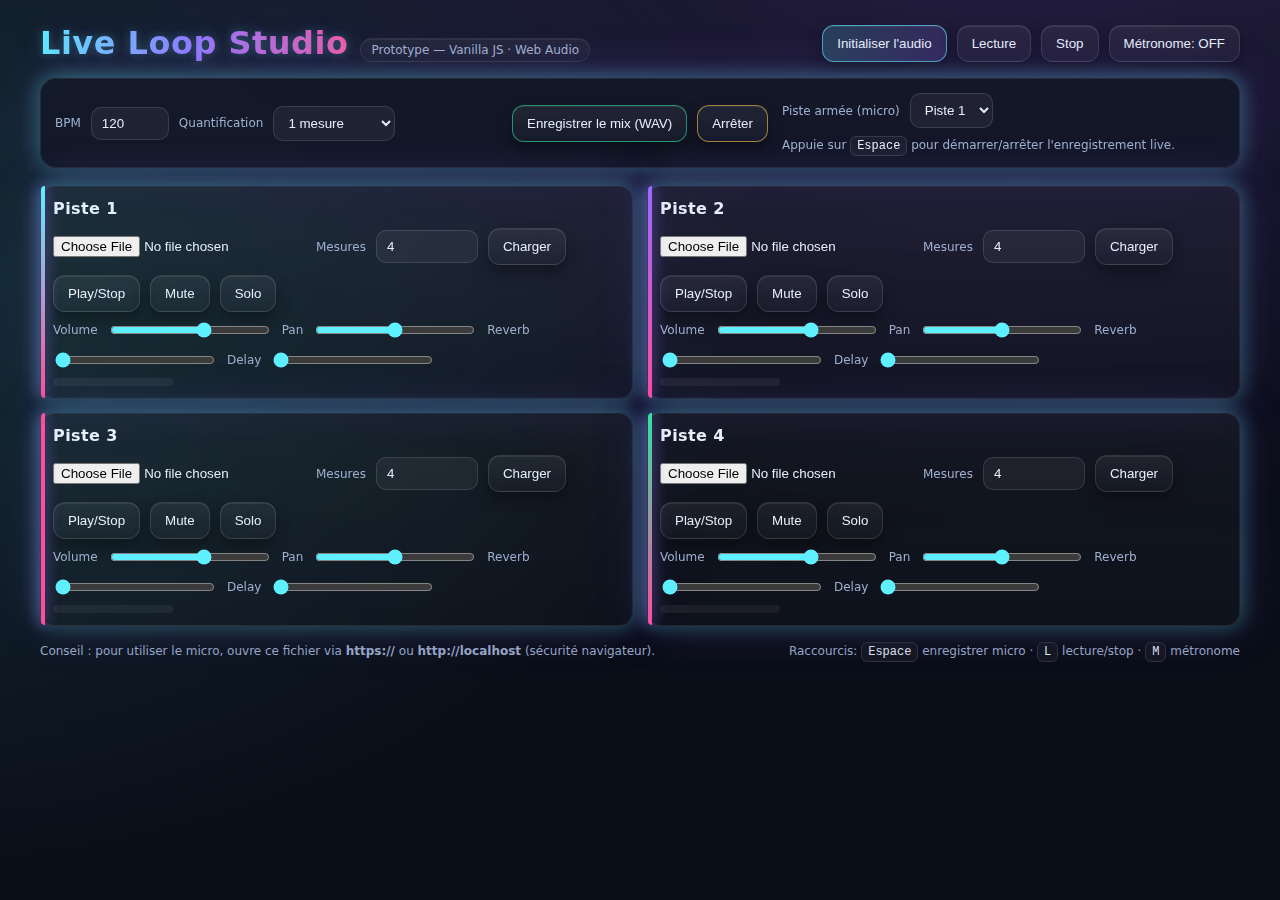
<file: live-loop-studio.html>
<!DOCTYPE html>
<html lang="fr">
<head>
  <meta charset="UTF-8" />
  <meta name="viewport" content="width=device-width, initial-scale=1.0" />
  <title>Live Loop Studio — Prototype (vanilla JS)</title>
  <style>
    :root {
      --bg: #0b0f1a;
      --panel: rgba(19, 24, 39, 0.85);
      --text: #e6eefc;
      --muted: #9fb0d0;
      --accent: #5ef0ff;
      --accent-2: #9a6bff;
      --accent-3: #ff4d9d;
      --good: #2ee59d;
      --warn: #ffbf47;
      --danger: #ff5d5d;
      --glow: 0 0 20px rgba(94, 240, 255, 0.45), 0 0 48px rgba(154, 107, 255, 0.25);
    }

    /* Background with animated neon gradient */
    body {
      margin: 0;
      font-family: ui-sans-serif, system-ui, -apple-system, Segoe UI, Roboto, "Helvetica Neue", Arial, "Noto Sans", "Apple Color Emoji", "Segoe UI Emoji";
      color: var(--text);
      background: radial-gradient(1200px 600px at 80% -10%, rgba(154,107,255,0.2), transparent),
                  radial-gradient(900px 600px at -10% 30%, rgba(94,240,255,0.15), transparent),
                  linear-gradient(180deg, #070b13, #0b0f1a);
      min-height: 100vh;
      overflow-x: hidden;
    }

    .wrapper {
      max-width: 1200px;
      margin: 0 auto;
      padding: 24px;
    }

    header {
      display: flex;
      align-items: center;
      justify-content: space-between;
      gap: 16px;
      margin-bottom: 16px;
    }

    .title {
      display: flex;
      align-items: baseline;
      gap: 12px;
    }

    h1 {
      margin: 0;
      font-size:  clamp(20px, 3vw, 32px);
      letter-spacing: 0.5px;
      background: linear-gradient(90deg, var(--accent), var(--accent-2), var(--accent-3));
      -webkit-background-clip: text;
      background-clip: text;
      color: transparent;
      text-shadow: 0 0 10px rgba(94,240,255,0.25), 0 0 24px rgba(154,107,255,0.2);
    }

    .badge {
      font-size: 12px;
      color: var(--muted);
      border: 1px solid rgba(255,255,255,0.08);
      border-radius: 999px;
      padding: 4px 10px;
      background: linear-gradient(180deg, rgba(255,255,255,0.05), rgba(255,255,255,0.02));
      box-shadow: inset 0 1px 0 rgba(255,255,255,0.06);
    }

    .panel {
      background: var(--panel);
      border: 1px solid rgba(255,255,255,0.08);
      border-radius: 16px;
      padding: 14px;
      box-shadow: 0 10px 30px rgba(0,0,0,0.35), var(--glow);
      backdrop-filter: blur(10px);
    }

    .topbar {
      display: grid;
      grid-template-columns: 1fr auto 1fr;
      gap: 14px;
      align-items: center;
      margin-bottom: 18px;
    }

    .group { display: flex; flex-wrap: wrap; gap: 10px; align-items: center; }
    label { font-size: 12px; color: var(--muted); }

    input[type="number"], select {
      color: var(--text);
      background: rgba(255,255,255,0.05);
      border: 1px solid rgba(255,255,255,0.12);
      padding: 8px 10px;
      border-radius: 10px;
      outline: none;
      transition: 0.2s ease;
    }

    input[type="number"]:focus, select:focus {
      border-color: var(--accent);
      box-shadow: 0 0 0 3px rgba(94,240,255,0.18);
    }

    .btn {
      appearance: none;
      border: 1px solid rgba(255,255,255,0.12);
      padding: 10px 14px;
      border-radius: 12px;
      color: var(--text);
      background: linear-gradient(180deg, rgba(255,255,255,0.06), rgba(255,255,255,0.02));
      box-shadow: inset 0 1px 0 rgba(255,255,255,0.08), 0 8px 16px rgba(0,0,0,0.35);
      cursor: pointer;
      transition: transform 0.08s ease, box-shadow 0.2s ease, border-color .2s ease;
    }

    .btn:hover { border-color: var(--accent); box-shadow: var(--glow); }
    .btn:active { transform: translateY(1px) scale(0.99); }

    .btn.primary { border-color: rgba(94,240,255,0.6); background: linear-gradient(90deg, rgba(94,240,255,0.18), rgba(154,107,255,0.18)); }
    .btn.warning { border-color: rgba(255,191,71,0.6); }
    .btn.danger { border-color: rgba(255,93,93,0.6); }
    .btn.good { border-color: rgba(46,229,157,0.6); }

    .grid {
      display: grid;
      grid-template-columns: repeat(1, minmax(0, 1fr));
      gap: 14px;
    }

    @media (min-width: 900px) {
      .grid { grid-template-columns: repeat(2, minmax(0, 1fr)); }
    }

    .track {
      position: relative;
      padding: 12px;
      border-radius: 14px;
      background: linear-gradient(180deg, rgba(255,255,255,0.04), rgba(255,255,255,0.02));
      border: 1px solid rgba(255,255,255,0.07);
    }

    .track h3 { margin: 0 0 10px 0; font-size: 16px; letter-spacing: 0.4px; }

    .accent-bar {
      position: absolute; inset: -1px auto 0 0; width: 4px; border-radius: 12px 0 0 12px;
      background: linear-gradient(180deg, var(--accent-2), var(--accent-3));
      box-shadow: 0 0 14px rgba(154,107,255,0.8);
    }

    .row { display: flex; flex-wrap: wrap; gap: 10px; align-items: center; }
    .row + .row { margin-top: 8px; }

    .slider {
      width: 160px;
      accent-color: var(--accent);
    }

    .small { font-size: 12px; color: var(--muted); }

    .footer {
      margin-top: 18px; font-size: 12px; color: var(--muted); display: flex; justify-content: space-between; gap: 8px; flex-wrap: wrap;
    }

    .kbd { font-family: ui-monospace, SFMono-Regular, Menlo, Monaco, Consolas, "Liberation Mono", "Courier New", monospace; padding: 2px 6px; border-radius: 6px; border: 1px solid rgba(255,255,255,0.12); background: rgba(255,255,255,0.04); color: var(--text); }

    .meter { height: 8px; background: rgba(255,255,255,0.06); border-radius: 999px; overflow: hidden; width: 120px; }
    .meter > span { display: block; height: 100%; background: linear-gradient(90deg, #00ffa2, #f7ff00); width: 0%; transition: width 0.1s linear; }

    .status { margin-top: 10px; color: var(--muted); font-size: 12px; min-height: 16px; }
  </style>
</head>
<body>
  <div class="wrapper">
    <header>
      <div class="title">
        <h1>Live Loop Studio</h1>
        <span class="badge">Prototype — Vanilla JS · Web Audio</span>
      </div>
      <div class="group">
        <button class="btn primary" id="initAudioBtn">Initialiser l'audio</button>
        <button class="btn" id="transportPlay">Lecture</button>
        <button class="btn" id="transportStop">Stop</button>
        <button class="btn" id="metronomeToggle">Métronome: OFF</button>
      </div>
    </header>

    <section class="panel topbar">
      <div class="group">
        <label for="bpm">BPM</label>
        <input id="bpm" type="number" min="40" max="240" value="120" />
        <label for="quant">Quantification</label>
        <select id="quant">
          <option value="none">Aucune</option>
          <option value="1/4">Noire (1/4)</option>
          <option value="1/2">Blanche (1/2)</option>
          <option value="1bar" selected>1 mesure</option>
          <option value="2bar">2 mesures</option>
        </select>
      </div>

      <div class="group" style="justify-self:center;">
        <button class="btn good" id="mixRecordBtn">Enregistrer le mix (WAV)</button>
        <button class="btn warning" id="mixStopBtn" disabled>Arrêter</button>
        <a id="mixDownload" class="btn" href="#" download="mix.wav" style="display:none;">Télécharger mix.wav</a>
      </div>

      <div class="group" style="justify-self:end;">
        <label>Piste armée (micro)</label>
        <select id="armedTrack"></select>
        <span class="small">Appuie sur <span class="kbd">Espace</span> pour démarrer/arrêter l'enregistrement live.</span>
      </div>
    </section>

    <section class="grid" id="tracks"></section>

    <div class="footer">
      <div>
        <span class="small">Conseil : pour utiliser le micro, ouvre ce fichier via <strong>https://</strong> ou <strong>http://localhost</strong> (sécurité navigateur).</span>
      </div>
      <div class="small">
        Raccourcis: <span class="kbd">Espace</span> enregistrer micro · <span class="kbd">L</span> lecture/stop · <span class="kbd">M</span> métronome
      </div>
    </div>

    <div class="status" id="status"></div>
  </div>

  <script>
    // --- Utilities ---
    const $ = (sel) => document.querySelector(sel);
    const $$ = (sel) => Array.from(document.querySelectorAll(sel));

    function setStatus(msg) { document.getElementById('status').textContent = msg || ''; }

    function clamp(v, lo, hi) { return Math.min(hi, Math.max(lo, v)); }

    function secondsPerBeat(bpm) { return 60 / bpm; }
    function secondsPerBar(bpm, beatsPerBar = 4) { return secondsPerBeat(bpm) * beatsPerBar; }

    function nextGridTime(ctx, bpm, grid) {
      if (!ctx) return 0;
      const t = ctx.currentTime;
      if (grid === 'none') return t + 0.02; // immediate
      const spb = secondsPerBeat(bpm);
      const bar = secondsPerBar(bpm);
      let step = bar; // default 1 bar
      if (grid === '1/4') step = spb;        // quarter
      else if (grid === '1/2') step = spb*2; // half
      else if (grid === '2bar') step = bar*2;
      const next = Math.ceil(t / step) * step;
      return next + 0.02; // small safety offset
    }

    function computeLoopBpm(audioBuffer, bars=1) {
      const d = audioBuffer.duration;
      const beats = bars * 4; // assume 4/4
      const spb = d / beats;
      return 60 / spb; // bpm
    }

    function createWavBlobFromFloat32(float32Array, sampleRate, numChannels=1) {
      // Convert Float32 [-1,1] to 16-bit PCM and wrap in a WAV container
      const bytesPerSample = 2;
      const blockAlign = numChannels * bytesPerSample;
      const bufferLength = float32Array.length * bytesPerSample;
      const headerSize = 44;
      const totalSize = headerSize + bufferLength;
      const wav = new ArrayBuffer(totalSize);
      const view = new DataView(wav);

      function writeString(offset, str) {
        for (let i = 0; i < str.length; i++) view.setUint8(offset + i, str.charCodeAt(i));
      }

      // RIFF header
      writeString(0, 'RIFF');
      view.setUint32(4, 36 + bufferLength, true);
      writeString(8, 'WAVE');
      writeString(12, 'fmt ');
      view.setUint32(16, 16, true); // PCM chunk size
      view.setUint16(20, 1, true); // PCM format
      view.setUint16(22, numChannels, true);
      view.setUint32(24, sampleRate, true);
      view.setUint32(28, sampleRate * blockAlign, true); // byte rate
      view.setUint16(32, blockAlign, true);
      view.setUint16(34, 16, true); // bits per sample
      writeString(36, 'data');
      view.setUint32(40, bufferLength, true);

      // data
      let offset = 44;
      for (let i = 0; i < float32Array.length; i++) {
        let s = Math.max(-1, Math.min(1, float32Array[i]));
        view.setInt16(offset, s < 0 ? s * 0x8000 : s * 0x7FFF, true);
        offset += 2;
      }

      return new Blob([view], { type: 'audio/wav' });
    }

    // Interleave multiple Float32 mono channels into one (simple mix) and normalize
    function mixDown(buffers) {
      // buffers: array of Float32Array (same length)
      if (!buffers || !buffers.length) return new Float32Array();
      const len = Math.max(...buffers.map(b => b.length));
      const out = new Float32Array(len);
      buffers.forEach(b => {
        for (let i = 0; i < b.length; i++) out[i] += b[i];
      });
      // simple soft clip/normalize
      let peak = 0;
      for (let i = 0; i < len; i++) peak = Math.max(peak, Math.abs(out[i]));
      if (peak > 1e-6) {
        const k = 0.98 / peak;
        for (let i = 0; i < len; i++) out[i] *= k;
      }
      return out;
    }

    // --- Audio Engine ---
    const Engine = {
      ctx: null,
      masterGain: null,
      masterAnalyser: null,
      trackCount: 4,
      tracks: [],
      convolver: null,
      delay: null,
      delayFeedback: null,
      filter: null,
      metronome: { on:false, tick:null, gain:null },
      transport: { playing:false, startTime:0 },
      bpm: 120,
      quant: '1bar',
      mic: { stream: null, source: null },
      recorderNode: null, // master recorder worklet
      mixChunks: [],
      mixRecording: false,
      armedTrackIndex: 0,
      micRecorder: null, // worklet for mic recording
      micChunks: [],

      async init() {
        if (this.ctx) return;
        const ctx = new (window.AudioContext || window.webkitAudioContext)({ latencyHint: 'interactive' });
        this.ctx = ctx;

        // Master
        this.masterGain = ctx.createGain();
        this.masterGain.gain.value = 0.9;

        // Master Filter
        this.filter = ctx.createBiquadFilter();
        this.filter.type = 'lowpass';
        this.filter.frequency.value = 18000;

        // Delay
        this.delay = ctx.createDelay(5.0);
        this.delay.delayTime.value = 0.25; // sec
        this.delayFeedback = ctx.createGain();
        this.delayFeedback.gain.value = 0.25;
        this.delay.connect(this.delayFeedback).connect(this.delay);

        // Reverb (generated impulse)
        this.convolver = ctx.createConvolver();
        this.convolver.buffer = this._makeImpulse(2.0, 2.0); // 2s tail

        // Master analyser (for meters)
        this.masterAnalyser = ctx.createAnalyser();
        this.masterAnalyser.fftSize = 2048;

        // FX graph: tracks -> [filter] -> [delay send + convolver send mixed] -> masterGain -> destination
        // We'll use per-track sends to delay & convolver; here we sum to a bus before master.
        const fxSum = ctx.createGain(); fxSum.gain.value = 1.0;
        this.fxSum = fxSum;

        // Sum bus
        const sum = ctx.createGain(); sum.gain.value = 1.0;
        this.sum = sum;

        // Route: sum + fxSum -> filter -> masterGain -> analyser -> destination
        sum.connect(this.filter);
        fxSum.connect(this.filter);
        this.filter.connect(this.delay);
        this.delay.connect(this.masterGain);
        this.filter.connect(this.convolver);
        this.convolver.connect(this.masterGain);
        this.filter.connect(this.masterGain);
        this.masterGain.connect(this.masterAnalyser);

        // Master recorder tee
        const masterTee = ctx.createGain(); masterTee.gain.value = 1.0;
        this.masterAnalyser.connect(masterTee);
        masterTee.connect(ctx.destination);

        // Load worklets
        await this._loadWorklets();

        // Master recording worklet
        this.recorderNode = new AudioWorkletNode(ctx, 'recorder-processor');
        // Connect master bus to recorder
        this.masterGain.connect(this.recorderNode);
        this.recorderNode.port.onmessage = (e) => {
          const { type, chunk } = e.data || {};
          if (type === 'data' && this.mixRecording) {
            this.mixChunks.push(chunk);
          }
        };

        // Mic recorder worklet
        this.micRecorder = new AudioWorkletNode(ctx, 'recorder-processor');
        this.micRecorder.port.onmessage = (e) => {
          const { type, chunk } = e.data || {};
          if (type === 'data' && this._micCapturing) {
            this.micChunks.push(chunk);
          }
        };

        // Metronome
        this._setupMetronome();

        // Create tracks
        for (let i = 0; i < this.trackCount; i++) {
          this.tracks.push(this._createTrack(i));
        }

        // Mic stream (ask on init)
        try {
          const stream = await navigator.mediaDevices.getUserMedia({ audio: { echoCancellation: true, noiseSuppression: true }, video: false });
          this.mic.stream = stream;
          this.mic.source = ctx.createMediaStreamSource(stream);
          // Route mic both to selected track input (when armed) and to micRecorder for capture
          this.mic.source.connect(this.micRecorder);
        } catch (err) {
          console.warn('Micro non disponible :', err);
          setStatus("Micro non disponible. Autorise l'accès au micro dans le navigateur.");
        }

        setStatus('Audio prêt.');
      },

      _makeImpulse(seconds=2.0, decay=2.0) {
        const rate = this.ctx.sampleRate;
        const length = rate * seconds;
        const impulse = this.ctx.createBuffer(2, length, rate);
        for (let ch=0; ch<2; ch++) {
          const data = impulse.getChannelData(ch);
          for (let i=0; i<length; i++) {
            data[i] = (Math.random()*2-1) * Math.pow(1 - i/length, decay);
          }
        }
        return impulse;
      },

      async _loadWorklets() {
        // Inline worklet as Blob
        const code = `
          class RecorderProcessor extends AudioWorkletProcessor {
            constructor() {
              super();
              this.enabled = true;
            }
            process(inputs) {
              if (!this.enabled) return true;
              const input = inputs[0];
              if (!input || input.length === 0) return true;
              const ch0 = input[0];
              // mix down to mono
              const len = ch0.length;
              const out = new Float32Array(len);
              for (let i=0; i<len; i++) {
                let sum = 0;
                for (let c=0; c<input.length; c++) sum += input[c][i] || 0;
                out[i] = sum / (input.length || 1);
              }
              this.port.postMessage({ type: 'data', chunk: out }, [out.buffer]);
              return true;
            }
          }
          registerProcessor('recorder-processor', RecorderProcessor);
        `;
        const blob = new Blob([code], { type: 'application/javascript' });
        const url = URL.createObjectURL(blob);
        await this.ctx.audioWorklet.addModule(url);
      },

      _setupMetronome() {
        const ctx = this.ctx;
        const gain = ctx.createGain();
        gain.gain.value = 0.0; // off by default
        gain.connect(this.masterGain);
        this.metronome.gain = gain;
        this.metronome.on = false;
      },

      toggleMetronome() {
        this.metronome.on = !this.metronome.on;
        $('#metronomeToggle').textContent = `Métronome: ${this.metronome.on ? 'ON' : 'OFF'}`;
      },

      scheduleMetronomeTick() {
        if (!this.metronome.on) return;
        const ctx = this.ctx;
        const bpm = this.bpm;
        const spb = secondsPerBeat(bpm);
        const t = nextGridTime(ctx, bpm, '1/4');
        for (let i = 0; i < 8; i++) {
          const osc = ctx.createOscillator();
          const g = ctx.createGain();
          const when = t + i*spb;
          // Accents on the 1st beat
          osc.frequency.value = (i % 4 === 0) ? 1600 : 1100;
          g.gain.setValueAtTime(0.0001, when);
          g.gain.exponentialRampToValueAtTime(0.5, when + 0.001);
          g.gain.exponentialRampToValueAtTime(0.0001, when + 0.08);
          osc.connect(g).connect(this.metronome.gain);
          osc.start(when);
          osc.stop(when + 0.1);
        }
      },

      _createTrack(index) {
        const ctx = this.ctx;
        const gain = ctx.createGain(); gain.gain.value = 0.9;
        const pan = ctx.createStereoPanner(); pan.pan.value = 0;
        const reverbSend = ctx.createGain(); reverbSend.gain.value = 0.0;
        const delaySend = ctx.createGain(); delaySend.gain.value = 0.0;

        // routing
        gain.connect(pan).connect(this.sum).connect(this.masterGain);
        gain.connect(reverbSend).connect(this.convolver);
        gain.connect(delaySend).connect(this.delay);

        return {
          index,
          name: `Piste ${index+1}`,
          gain, pan, reverbSend, delaySend,
          clip: null,
          playing: false,
          currentNode: null,
          armed: index===0,
          micMonitorGain: ctx.createGain(),
        };
      },

      setBpm(value) { this.bpm = clamp(+value || 120, 40, 240); },
      setQuant(q) { this.quant = q; },

      play() {
        if (this.transport.playing) return;
        this.transport.playing = true;
        this.transport.startTime = this.ctx.currentTime;
        // Start all clips that are flagged playing
        this.tracks.forEach(t => { if (t.clip && t.playing) this._startClip(t); });
        if (this.metronome.on) this.scheduleMetronomeTick();
        setStatus('Lecture');
      },

      stop() {
        this.transport.playing = false;
        this.tracks.forEach(t => this._stopClip(t, true));
        setStatus('Stop');
      },

      toggleClip(track) {
        if (!track.clip) return;
        track.playing = !track.playing;
        if (track.playing) this._startClip(track); else this._stopClip(track);
      },

      _startClip(track) {
        const ctx = this.ctx;
        const buffer = track.clip.buffer;
        const bars = track.clip.bars || 1;
        const source = ctx.createBufferSource();
        source.buffer = buffer;
        source.loop = true;
        // time-stretch via playbackRate
        const clipBpm = track.clip.originalBpm || computeLoopBpm(buffer, bars);
        const rate = this.bpm / clipBpm;
        source.playbackRate.value = rate;
        source.connect(track.gain);
        const when = nextGridTime(ctx, this.bpm, this.quant);
        source.start(when);
        track.currentNode = source;
        if (this.metronome.on) this.scheduleMetronomeTick();
      },

      _stopClip(track, immediate=false) {
        if (track.currentNode) {
          try {
            if (immediate || this.quant==='none') track.currentNode.stop();
            else track.currentNode.stop(nextGridTime(this.ctx, this.bpm, this.quant));
          } catch(e){}
          track.currentNode = null;
        }
      },

      async loadClipToTrack(trackIndex, file, bars=1) {
        const ctx = this.ctx;
        const arrayBuf = await file.arrayBuffer();
        const audioBuf = await ctx.decodeAudioData(arrayBuf);
        const clip = { name: file.name, buffer: audioBuf, bars: Math.max(1, Math.floor(+bars||1)) };
        clip.originalBpm = computeLoopBpm(audioBuf, clip.bars);
        this.tracks[trackIndex].clip = clip;
        setStatus(`Chargé sur ${this.tracks[trackIndex].name}: ${file.name} (${clip.bars} mesures, ~${clip.originalBpm.toFixed(1)} BPM)`);
      },

      // --- Live mic recording into armed track ---
      _micCapturing: false,
      _micStartTimeout: null,
      toggleMicRecord() {
        if (!this.mic.source) { setStatus("Micro non disponible."); return; }
        if (this._micCapturing) {
          // Stop capture now or at grid
          this._stopMicAtGrid();
        } else {
          this._startMicAtGrid();
        }
      },

      _startMicAtGrid() {
        const when = nextGridTime(this.ctx, this.bpm, this.quant);
        const delayMs = Math.max(0, (when - this.ctx.currentTime) * 1000);
        clearTimeout(this._micStartTimeout);
        this._micStartTimeout = setTimeout(() => {
          this.micChunks = [];
          this._micCapturing = true;
          setStatus(`Enregistrement micro… (piste ${this.armedTrackIndex+1})`);
        }, delayMs);
      },

      _stopMicAtGrid() {
        const when = nextGridTime(this.ctx, this.bpm, this.quant);
        const delayMs = Math.max(0, (when - this.ctx.currentTime) * 1000);
        setTimeout(() => {
          this._micCapturing = false;
          // Build buffer from chunks
          const mixed = mixDown(this.micChunks);
          if (mixed.length === 0) { setStatus('Aucune donnée micro.'); return; }
          // Trim to whole bars length
          const sr = this.ctx.sampleRate;
          const barSec = secondsPerBar(this.bpm);
          const barSamples = Math.round(barSec * sr);
          const bars = Math.max(1, Math.round(mixed.length / barSamples));
          const targetLen = bars * barSamples;
          const trimmed = new Float32Array(targetLen);
          trimmed.set(mixed.subarray(0, Math.min(mixed.length, targetLen)));

          // Create AudioBuffer
          const buf = this.ctx.createBuffer(1, trimmed.length, sr);
          buf.copyToChannel(trimmed, 0);

          // Assign to armed track
          const t = this.tracks[this.armedTrackIndex];
          t.clip = {
            name: 'Enregistrement mic',
            buffer: buf,
            bars,
            originalBpm: this.bpm // recorded to project grid
          };
          t.playing = true;
          this._startClip(t);
          setStatus(`Enregistrement terminé: ${bars} mesures → ${t.name}`);
        }, delayMs);
      },

      // --- Mix record to WAV (real-time) ---
      startMixRecord() {
        if (this.mixRecording) return;
        this.mixChunks = [];
        this.mixRecording = true;
        setStatus('Enregistrement du mix en cours…');
      },
      stopMixRecord() {
        if (!this.mixRecording) return;
        this.mixRecording = false;
        const mixed = mixDown(this.mixChunks);
        const wav = createWavBlobFromFloat32(mixed, this.ctx.sampleRate, 1);
        const url = URL.createObjectURL(wav);
        const a = document.getElementById('mixDownload');
        a.href = url; a.style.display = 'inline-block';
        setStatus(`Mix enregistré (${(mixed.length/this.ctx.sampleRate).toFixed(2)}s). Clique sur Télécharger.`);
      }
    };

    // --- UI wiring ---
    const trackColors = ['#5ef0ff', '#9a6bff', '#ff4d9d', '#2ee59d'];

    function buildTrackUI() {
      const container = document.getElementById('tracks');
      container.innerHTML = '';
      for (let i=0; i<Engine.trackCount; i++) {
        const div = document.createElement('div');
        div.className = 'track panel';
        div.innerHTML = `
          <div class="accent-bar" style="background: linear-gradient(180deg, ${trackColors[i%trackColors.length]}, var(--accent-3));"></div>
          <h3>Piste ${i+1} <span class="small" id="t${i}-name"></span></h3>
          <div class="row">
            <input type="file" id="t${i}-file" accept="audio/wav, audio/mp3, audio/mpeg" />
            <label>Mesures</label>
            <input type="number" id="t${i}-bars" value="4" min="1" max="64" style="width:80px;" />
            <button class="btn" id="t${i}-load">Charger</button>
            <button class="btn" id="t${i}-toggle">Play/Stop</button>
            <button class="btn" id="t${i}-mute">Mute</button>
            <button class="btn" id="t${i}-solo">Solo</button>
          </div>
          <div class="row">
            <label>Volume</label>
            <input type="range" id="t${i}-vol" class="slider" min="0" max="1.5" step="0.01" value="0.9" />
            <label>Pan</label>
            <input type="range" id="t${i}-pan" class="slider" min="-1" max="1" step="0.01" value="0" />
            <label>Reverb</label>
            <input type="range" id="t${i}-rev" class="slider" min="0" max="1" step="0.01" value="0.0" />
            <label>Delay</label>
            <input type="range" id="t${i}-dly" class="slider" min="0" max="1" step="0.01" value="0.0" />
          </div>
          <div class="row small">
            <div class="meter"><span id="t${i}-meter"></span></div>
            <span id="t${i}-info"></span>
          </div>
        `;
        container.appendChild(div);
      }

      // Armed track select
      const armed = document.getElementById('armedTrack');
      armed.innerHTML = '';
      for (let i=0; i<Engine.trackCount; i++) {
        const opt = document.createElement('option');
        opt.value = i; opt.textContent = `Piste ${i+1}`;
        if (i===0) opt.selected = true;
        armed.appendChild(opt);
      }
    }

    function wireTrackEvents() {
      for (let i=0; i<Engine.trackCount; i++) {
        const loadBtn = document.getElementById(`t${i}-load`);
        const fileInput = document.getElementById(`t${i}-file`);
        const barsInput = document.getElementById(`t${i}-bars`);
        const toggleBtn = document.getElementById(`t${i}-toggle`);
        const muteBtn = document.getElementById(`t${i}-mute`);
        const soloBtn = document.getElementById(`t${i}-solo`);
        const vol = document.getElementById(`t${i}-vol`);
        const pan = document.getElementById(`t${i}-pan`);
        const rev = document.getElementById(`t${i}-rev`);
        const dly = document.getElementById(`t${i}-dly`);

        loadBtn.onclick = async () => {
          if (!fileInput.files[0]) { setStatus('Choisis un fichier audio.'); return; }
          await Engine.loadClipToTrack(i, fileInput.files[0], +barsInput.value || 4);
          const t = Engine.tracks[i];
          document.getElementById(`t${i}-name`).textContent = `— ${t.clip?.name || ''}`;
          document.getElementById(`t${i}-info`).textContent = `${t.clip?.bars || 0} mesures · ~${t.clip?.originalBpm.toFixed(1) || 0} BPM`;
        };

        toggleBtn.onclick = () => {
          const t = Engine.tracks[i];
          if (!t.clip) { setStatus('Aucune boucle chargée.'); return; }
          Engine.toggleClip(t);
        };

        let muted = false; let soloed = false;
        muteBtn.onclick = () => {
          muted = !muted; muteBtn.textContent = muted ? 'Unmute' : 'Mute';
          const t = Engine.tracks[i]; t.gain.gain.value = muted ? 0 : +vol.value;
        };
        soloBtn.onclick = () => {
          soloed = !soloed; soloBtn.textContent = soloed ? 'Unsolo' : 'Solo';
          if (soloed) {
            for (let j=0; j<Engine.trackCount; j++) if (j!==i) Engine.tracks[j].gain.gain.value = 0;
            Engine.tracks[i].gain.gain.value = +vol.value;
          } else {
            for (let j=0; j<Engine.trackCount; j++) {
              const v = document.getElementById(`t${j}-vol`).value;
              Engine.tracks[j].gain.gain.value = +v;
            }
          }
        };

        vol.oninput = () => { Engine.tracks[i].gain.gain.value = +vol.value; };
        pan.oninput = () => { Engine.tracks[i].pan.pan.value = +pan.value; };
        rev.oninput = () => { Engine.tracks[i].reverbSend.gain.value = +rev.value; };
        dly.oninput = () => { Engine.tracks[i].delaySend.gain.value = +dly.value; };
      }

      // Simple level meter for master (visual)
      const meterSpan = document.createElement('span');
      const meter = document.createElement('div');
    }

    function wireGlobalEvents() {
      document.getElementById('initAudioBtn').onclick = async () => {
        await Engine.init();
      };
      document.getElementById('transportPlay').onclick = () => Engine.play();
      document.getElementById('transportStop').onclick = () => Engine.stop();
      document.getElementById('metronomeToggle').onclick = () => Engine.toggleMetronome();

      document.getElementById('mixRecordBtn').onclick = () => {
        Engine.startMixRecord();
        document.getElementById('mixRecordBtn').disabled = true;
        document.getElementById('mixStopBtn').disabled = false;
        document.getElementById('mixDownload').style.display = 'none';
      };
      document.getElementById('mixStopBtn').onclick = () => {
        Engine.stopMixRecord();
        document.getElementById('mixRecordBtn').disabled = false;
        document.getElementById('mixStopBtn').disabled = true;
      };

      document.getElementById('bpm').oninput = (e) => {
        Engine.setBpm(e.target.value);
      };
      document.getElementById('quant').onchange = (e) => {
        Engine.setQuant(e.target.value);
      };
      document.getElementById('armedTrack').onchange = (e) => {
        Engine.armedTrackIndex = +e.target.value;
      };

      // Keyboard
      window.addEventListener('keydown', (e) => {
        if (e.target && (e.target.tagName === 'INPUT' || e.target.tagName === 'SELECT' || e.target.tagName === 'TEXTAREA')) return;
        if (e.code === 'Space') { e.preventDefault(); Engine.toggleMicRecord(); }
        if (e.key === 'l' || e.key === 'L') { Engine.transport.playing ? Engine.stop() : Engine.play(); }
        if (e.key === 'm' || e.key === 'M') { Engine.toggleMetronome(); }
      });

      // Simple master meter animation
      const analyser = () => {
        if (!Engine.ctx) return requestAnimationFrame(analyser);
        const arr = new Uint8Array(Engine.masterAnalyser.fftSize);
        Engine.masterAnalyser.getByteTimeDomainData(arr);
        let peak = 0; for (let i=0;i<arr.length;i++) peak = Math.max(peak, Math.abs(arr[i]-128)/128);
        // Update per-track meter (optional) or a single global status
        requestAnimationFrame(analyser);
      };
      requestAnimationFrame(analyser);
    }

    // Build UI and wire
    buildTrackUI();
    wireTrackEvents();
    wireGlobalEvents();

    // Helpful console
    console.log('%cLive Loop Studio', 'color:#5ef0ff; font-weight:bold;', '— Prototype Web Audio');
  </script>
</body>
</html>
</file>
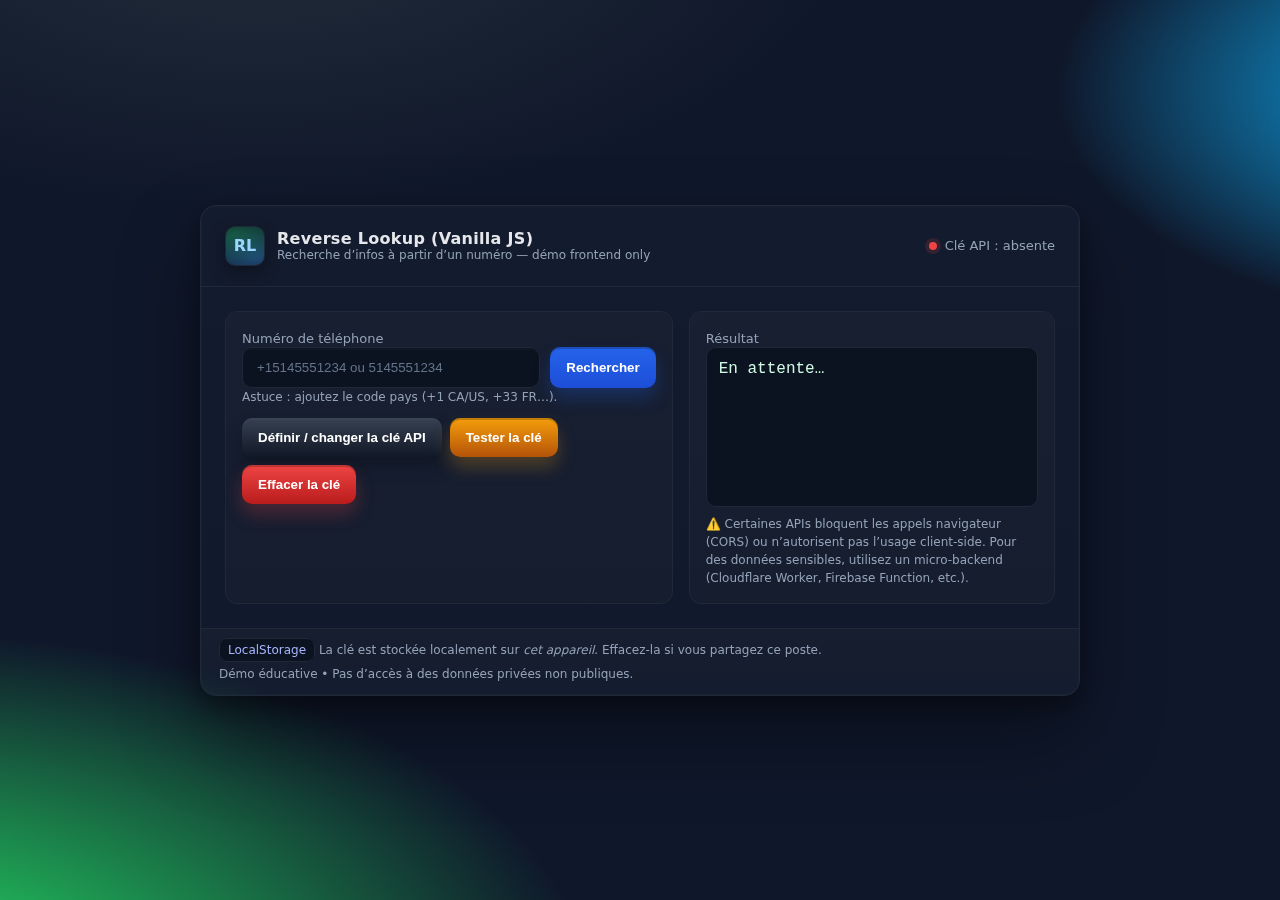
<file: reverse-phone-lookup.html>
<!DOCTYPE html>
<html lang="fr">
<head>
  <meta charset="UTF-8" />
  <meta name="viewport" content="width=device-width, initial-scale=1.0"/>
  <title>Reverse Lookup (Vanilla JS)</title>
  <style>
    :root {
      --bg: #0f172a;          /* slate-900 */
      --panel: #111827;       /* gray-900 */
      --muted: #94a3b8;       /* slate-400 */
      --text: #e5e7eb;        /* gray-200 */
      --accent: #22c55e;      /* green-500 */
      --accent-2: #3b82f6;    /* blue-500 */
      --danger: #ef4444;      /* red-500 */
      --warning: #f59e0b;     /* amber-500 */
      --card: #0b1220;        /* custom */
      --input: #0b1220;
      --border: #1f2937;      /* gray-800 */
      --chip: #111827;
    }
    * { box-sizing: border-box; }
    body {
      margin: 0;
      font-family: system-ui, -apple-system, Segoe UI, Roboto, Ubuntu, Cantarell, "Noto Sans", "Helvetica Neue", Arial, "Apple Color Emoji","Segoe UI Emoji";
      background: radial-gradient(1200px 600px at 20% -10%, #1f2937 10%, transparent 50%),
                  radial-gradient(800px 400px at 120% 10%, #0ea5e9 10%, transparent 60%),
                  radial-gradient(1200px 600px at -10% 110%, #22c55e 10%, transparent 60%),
                  var(--bg);
      color: var(--text);
      min-height: 100vh;
      display: grid;
      place-items: center;
      padding: 24px;
    }
    .app {
      width: 100%;
      max-width: 880px;
      background: linear-gradient(180deg, rgba(255,255,255,0.02), rgba(255,255,255,0.01));
      border: 1px solid var(--border);
      border-radius: 16px;
      overflow: hidden;
      box-shadow:
        0 0 0 1px rgba(255,255,255,0.02) inset,
        0 10px 25px rgba(0,0,0,0.35),
        0 40px 80px rgba(0,0,0,0.35);
      backdrop-filter: blur(6px);
    }
    header {
      padding: 20px 24px;
      border-bottom: 1px solid var(--border);
      display: flex;
      align-items: center;
      justify-content: space-between;
      gap: 12px;
    }
    .brand {
      display: flex;
      align-items: center;
      gap: 12px;
    }
    .brand .logo {
      width: 40px; height: 40px; border-radius: 10px;
      display: grid; place-items: center;
      background: radial-gradient(120px 60px at 20% 20%, rgba(34,197,94,0.35), transparent 60%),
                  radial-gradient(120px 60px at 80% 80%, rgba(59,130,246,0.4), transparent 60%),
                  #0b1220;
      border: 1px solid var(--border);
      box-shadow: 0 6px 16px rgba(0,0,0,0.35);
      font-weight: 700;
      color: #9bd6ff;
    }
    .brand h1 {
      font-size: 16px;
      margin: 0;
      letter-spacing: 0.3px;
    }
    .key-status {
      display: flex;
      gap: 8px;
      align-items: center;
      font-size: 13px;
      color: var(--muted);
    }
    .key-dot {
      width: 8px; height: 8px; border-radius: 50%;
      background: var(--danger);
      box-shadow: 0 0 0 4px rgba(239, 68, 68, 0.15);
    }
    .key-dot.ok {
      background: var(--accent);
      box-shadow: 0 0 0 4px rgba(34, 197, 94, 0.15);
    }
    main {
      padding: 24px;
      display: grid;
      grid-template-columns: 1.1fr 0.9fr;
      gap: 16px;
    }
    @media (max-width: 900px) {
      main { grid-template-columns: 1fr; }
    }
    .panel {
      background: linear-gradient(180deg, rgba(255,255,255,0.02), rgba(255,255,255,0.015));
      border: 1px solid var(--border);
      border-radius: 12px;
      padding: 16px;
    }
    .controls {
      display: grid; gap: 12px;
    }
    label {
      font-size: 13px; color: var(--muted);
    }
    .input-row {
      display: flex; gap: 10px;
    }
    input[type="tel"] {
      flex: 1;
      padding: 12px 14px;
      border-radius: 10px;
      border: 1px solid var(--border);
      background: var(--input);
      color: var(--text);
      outline: none;
      transition: border-color .15s ease, box-shadow .15s ease;
      box-shadow: 0 2px 0 rgba(255,255,255,0.02) inset;
    }
    input[type="tel"]::placeholder { color: #64748b; }
    input[type="tel"]:focus {
      border-color: #2563eb55;
      box-shadow: 0 0 0 4px rgba(37, 99, 235, 0.12);
    }
    button {
      background: linear-gradient(180deg, #2563eb, #1d4ed8);
      color: white; border: none; border-radius: 10px;
      padding: 12px 16px; cursor: pointer; font-weight: 600;
      box-shadow: 0 10px 18px rgba(37, 99, 235, 0.25), 0 2px 0 rgba(0,0,0,0.2) inset;
      transition: transform .08s ease, box-shadow .15s ease, opacity .2s ease;
    }
    button:hover { box-shadow: 0 14px 24px rgba(37, 99, 235, 0.33); }
    button:active { transform: translateY(1px); }
    button.secondary {
      background: linear-gradient(180deg, #374151, #111827);
      box-shadow: 0 10px 18px rgba(0,0,0,0.25), 0 2px 0 rgba(255,255,255,0.02) inset;
    }
    button.warning {
      background: linear-gradient(180deg, #f59e0b, #b45309);
      box-shadow: 0 10px 18px rgba(245, 158, 11, 0.25), 0 2px 0 rgba(0,0,0,0.2) inset;
    }
    button.danger {
      background: linear-gradient(180deg, #ef4444, #b91c1c);
      box-shadow: 0 10px 18px rgba(239, 68, 68, 0.25), 0 2px 0 rgba(0,0,0,0.2) inset;
    }
    .btn-row { display: flex; gap: 8px; flex-wrap: wrap; }
    .note { font-size: 12px; color: var(--muted); line-height: 1.5; }
    .result {
      font-family: ui-monospace, SFMono-Regular, Menlo, Monaco, Consolas, "Liberation Mono", "Courier New", monospace;
      white-space: pre-wrap;
      word-break: break-word;
      background: var(--card);
      border: 1px solid var(--border);
      border-radius: 10px;
      padding: 12px;
      color: #d1fae5;
      min-height: 160px;
      max-height: 420px;
      overflow: auto;
    }
    .chips { display: flex; flex-wrap: wrap; gap: 8px; }
    .chip {
      background: var(--chip);
      border: 1px solid var(--border);
      padding: 8px 10px;
      border-radius: 999px;
      font-size: 12px;
      color: #cbd5e1;
    }
    .muted { color: var(--muted); }
    footer {
      border-top: 1px solid var(--border);
      padding: 14px 18px;
      font-size: 12px; color: var(--muted);
      display: flex; justify-content: space-between; gap: 10px; flex-wrap: wrap;
      background: linear-gradient(180deg, rgba(255,255,255,0.02), rgba(255,255,255,0.01));
    }
    .spinner {
      width: 16px; height: 16px; border: 2px solid rgba(255,255,255,0.2);
      border-top-color: white; border-radius: 50%;
      animation: spin 0.7s linear infinite; display: none; margin-left: 6px;
    }
    .loading .spinner { display: inline-block; }
    @keyframes spin { to { transform: rotate(360deg); } }
    .badge { padding: 4px 8px; background: #0b1220; border: 1px solid var(--border); border-radius: 8px; font-size: 12px; color: #a5b4fc; }
    .ok { color: #86efac; }
    .err { color: #fecaca; }
  </style>
</head>
<body>
  <div class="app" id="app">
    <header>
      <div class="brand">
        <div class="logo">RL</div>
        <div>
          <h1>Reverse Lookup (Vanilla JS)</h1>
          <div class="muted" style="font-size:12px">Recherche d’infos à partir d’un numéro — démo frontend only</div>
        </div>
      </div>
      <div class="key-status" id="keyStatus">
        <span class="key-dot" id="keyDot"></span>
        <span id="keyText">Clé API : absente</span>
      </div>
    </header>

    <main>
      <section class="panel">
        <div class="controls">
          <div>
            <label for="number">Numéro de téléphone</label>
            <div class="input-row">
              <input id="number" type="tel" placeholder="+15145551234 ou 5145551234" autocomplete="tel" />
              <button id="btnLookup">
                <span>Rechercher</span>
                <span class="spinner" id="spinner"></span>
              </button>
            </div>
            <div class="note">Astuce : ajoutez le code pays (+1 CA/US, +33 FR…).</div>
          </div>

          <div class="btn-row">
            <button class="secondary" id="btnSetKey">Définir / changer la clé API</button>
            <button class="warning" id="btnTestKey">Tester la clé</button>
            <button class="danger" id="btnClearKey">Effacer la clé</button>
          </div>

          <div class="chips" id="chips"></div>
        </div>
      </section>

      <section class="panel">
        <label>Résultat</label>
        <div class="result" id="result">En attente…</div>
        <div class="note" style="margin-top:8px">
          ⚠️ Certaines APIs bloquent les appels navigateur (CORS) ou n’autorisent pas l’usage client-side.  
          Pour des données sensibles, utilisez un micro-backend (Cloudflare Worker, Firebase Function, etc.).
        </div>
      </section>
    </main>

    <footer>
      <div>
        <span class="badge">LocalStorage</span> La clé est stockée localement sur <em>cet appareil</em>.  
        <span class="muted">Effacez-la si vous partagez ce poste.</span>
      </div>
      <div class="muted">Démo éducative • Pas d’accès à des données privées non publiques.</div>
    </footer>
  </div>

  <script>
    // ===========================
    // ⚙️ Config API (à adapter)
    // ===========================
    // Exemple : Numverify/apilayer format :
    //   https://apilayer.net/api/validate?access_key=API_KEY&number=PHONE
    // Remplacez BASE_URL & buildUrl selon votre fournisseur.
    const BASE_URL = "https://apilayer.net/api/validate";

    function buildUrl({ apiKey, number, countryCode = "" }) {
      // Certaines APIs acceptent aussi &country_code=XX &format=1
      const params = new URLSearchParams({
        access_key: apiKey,
        number: number.trim(),
        // country_code: countryCode || "", // décommentez si supporté
        format: "1"
      });
      return `${BASE_URL}?${params.toString()}`;
    }

    // ===========================
    // 🔐 Gestion de la clé
    // ===========================
    const KEY_STORAGE = "reverse_lookup_api_key";

    function getApiKey() {
      return localStorage.getItem(KEY_STORAGE) || "";
    }

    function setApiKey(key) {
      localStorage.setItem(KEY_STORAGE, key);
      renderKeyStatus();
    }

    function clearApiKey() {
      localStorage.removeItem(KEY_STORAGE);
      renderKeyStatus();
    }

    async function promptForKeyIfMissing() {
      let key = getApiKey();
      if (!key) {
        key = prompt("Entrez votre clé API (elle sera stockée en localStorage) :") || "";
        if (key.trim()) {
          setApiKey(key.trim());
        }
      }
    }

    function maskKey(key) {
      if (!key) return "absente";
      if (key.length <= 6) return "*".repeat(key.length);
      return key.slice(0, 3) + "********" + key.slice(-3);
    }

    function renderKeyStatus() {
      const key = getApiKey();
      const keyDot = document.getElementById("keyDot");
      const keyText = document.getElementById("keyText");

      if (key) {
        keyDot.classList.add("ok");
        keyText.textContent = "Clé API : " + maskKey(key);
      } else {
        keyDot.classList.remove("ok");
        keyText.textContent = "Clé API : absente";
      }
    }

    // ===========================
    // 🧠 Utilitaires
    // ===========================
    function setLoading(isLoading) {
      const btn = document.getElementById("btnLookup");
      const app = document.getElementById("app");
      app.classList.toggle("loading", isLoading);
      btn.disabled = isLoading;
    }

    function showResult(obj) {
      const out = document.getElementById("result");
      try {
        out.textContent = JSON.stringify(obj, null, 2);
      } catch {
        out.textContent = String(obj);
      }
    }

    function showError(message, errorObject) {
      const out = document.getElementById("result");
      out.innerHTML = `<span class="err">Erreur :</span> ${message}`;
      if (errorObject) {
        out.innerHTML += "\n\n" + `<span class="muted">${escapeHtml(JSON.stringify(errorObject, null, 2))}</span>`;
      }
    }

    function escapeHtml(str) {
      return (str || "").toString()
        .replace(/&/g, "&amp;")
        .replace(/</g, "&lt;")
        .replace(/>/g, "&gt;");
    }

    function renderChipsFromResponse(data) {
      const chips = document.getElementById("chips");
      chips.innerHTML = "";

      // Exemple pour APIs type Numverify
      // Champs fréquents : valid, line_type, carrier, country_name, location, international_format, local_format
      const fields = [];

      if (typeof data.valid !== "undefined") {
        fields.push({ label: "Valide", value: data.valid ? "Oui" : "Non" });
      }
      if (data.line_type) fields.push({ label: "Type", value: String(data.line_type) });
      if (data.carrier) fields.push({ label: "Opérateur", value: String(data.carrier) });
      if (data.country_name) fields.push({ label: "Pays", value: String(data.country_name) });
      if (data.location) fields.push({ label: "Localisation", value: String(data.location) });
      if (data.international_format) fields.push({ label: "Format intl.", value: String(data.international_format) });
      if (data.local_format) fields.push({ label: "Format local", value: String(data.local_format) });

      for (const f of fields) {
        const el = document.createElement("div");
        el.className = "chip";
        el.textContent = `${f.label}: ${f.value}`;
        chips.appendChild(el);
      }
    }

    // ===========================
    // 🔎 Lookup
    // ===========================
    async function lookupNumber() {
      const numberInput = document.getElementById("number");
      const number = (numberInput.value || "").trim();
      const apiKey = getApiKey();

      if (!apiKey) {
        alert("Veuillez d’abord définir votre clé API.");
        return;
      }
      if (!number) {
        alert("Saisissez un numéro (ex : +15145551234).");
        return;
      }

      setLoading(true);
      showResult("Requête en cours…");
      try {
        const url = buildUrl({ apiKey, number });
        const res = await fetch(url, { method: "GET" });

        // Gestion CORS : si l’API bloque, le navigateur peut lever une erreur réseau
        if (!res.ok) {
          const text = await res.text().catch(() => "");
          throw new Error(`HTTP ${res.status} ${res.statusText} – ${text}`);
        }

        const data = await res.json();

        // Vérification d’erreurs spécifiques à certaines APIs (ex: {success:false, error:{…}})
        if (data.success === false && data.error) {
          throw new Error(`${data.error.code || ""} ${data.error.type || ""} – ${data.error.info || "Erreur API"}`);
        }

        renderChipsFromResponse(data);
        showResult(data);
      } catch (err) {
        console.error(err);
        showError(
          "Impossible d’interroger l’API. Causes possibles : clé invalide, CORS bloqué, quota atteint, format d’URL incorrect.",
          { message: err.message }
        );
      } finally {
        setLoading(false);
      }
    }

    async function testKey() {
      const apiKey = getApiKey();
      if (!apiKey) {
        alert("Aucune clé configurée.");
        return;
      }
      // On teste avec un numéro “inoffensif” (ex: 000 ou format vide). Certaines APIs exigent un numéro réaliste.
      setLoading(true);
      showResult("Test de la clé…");
      try {
        const url = buildUrl({ apiKey, number: "000" });
        const res = await fetch(url);
        const data = await res.json().catch(() => ({}));
        if (res.ok && data) {
          showResult({ test: "ok", response_sample: data });
        } else {
          showError("Le test n’a pas abouti. La clé peut être invalide ou l’API refuse les requêtes navigateur.", { status: res.status });
        }
      } catch (e) {
        showError("Erreur durant le test de la clé.", { message: e.message });
      } finally {
        setLoading(false);
      }
    }

    // ===========================
    // 🔘 Events & init
    // ===========================
    function bindEvents() {
      document.getElementById("btnLookup").addEventListener("click", lookupNumber);
      document.getElementById("number").addEventListener("keydown", (e) => {
        if (e.key === "Enter") lookupNumber();
      });
      document.getElementById("btnSetKey").addEventListener("click", async () => {
        const current = getApiKey();
        const next = prompt(`Entrez votre clé API :\n(la clé actuelle est ${current ? maskKey(current) : "absente"})`, current || "");
        if (next !== null) {
          if (next.trim()) setApiKey(next.trim());
          else clearApiKey();
        }
      });
      document.getElementById("btnClearKey").addEventListener("click", () => {
        if (confirm("Effacer la clé API du localStorage ?")) clearApiKey();
      });
      document.getElementById("btnTestKey").addEventListener("click", testKey);
    }

    (async function init() {
      renderKeyStatus();
      bindEvents();
      await promptForKeyIfMissing();
      renderKeyStatus();
    })();
  </script>
</body>
</html>
</file>
